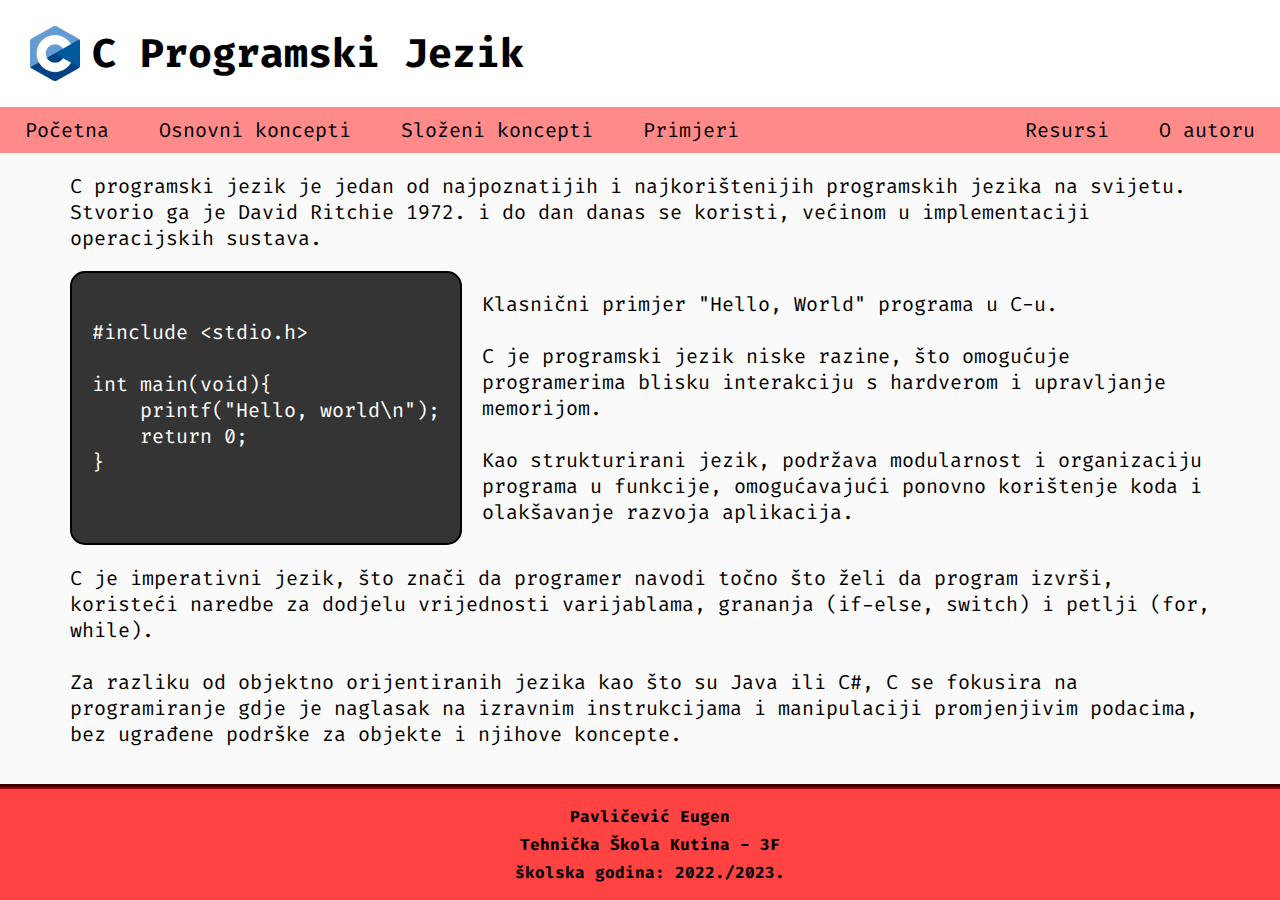
<file: index.html>
<!DOCTYPE html>
<meta charset="utf-8">

<html>
    <head>
        <title>C Programski Jezik</title>
        <link rel="stylesheet" href="css/main.css">
        <link rel="stylesheet" href="css/c.css">
        <link href='https://fonts.googleapis.com/css?family=Fira Code' rel="stylesheet">
    </head>
    <body>
        
        <div class="zaglavlje">
            <img src="mediji/c.png" style="width: 50px; vertical-align: middle;">
            <h1>C Programski Jezik</h1>
        </div>

        
        <div class="izbornik">
            <a href="index.html">Početna</a>
            <a href="stranice/osnove.html">Osnovni koncepti</a>
            <a href="stranice/slozeno.html">Složeni koncepti</a>
            <a href="stranice/primjeri.html">Primjeri</a>
            <a href="autor/opis.html" style="float: right;">O autoru</a>
            <a href="resursi/resursi.html" style="float: right;">Resursi</a>
        </div>

        
        <div class="centar">
            <p> 
                C programski jezik je jedan od najpoznatijih i najkorištenijih programskih jezika na svijetu. 
                Stvorio ga je David Ritchie 1972. i do dan danas se koristi, većinom u implementaciji operacijskih 
                sustava.
            </p>
            <div class="polovi">
                <div class="lijevo c" style="width: fit-content;">
#include &lt;stdio.h&gt;

int main(void){
    printf("Hello, world\n");
    return 0;
}
                </div>
                <div class="desno" style="width: auto;">
                    <p>
                        Klasnični primjer "Hello, World" programa u C-u.
                        <br><br>
                        C je programski jezik niske razine, što omogućuje programerima blisku 
                        interakciju s hardverom i upravljanje memorijom. 
                        <br><br>
                        Kao strukturirani jezik, podržava modularnost i organizaciju programa u 
                        funkcije, omogućavajući ponovno korištenje koda i olakšavanje razvoja aplikacija.
                    </p>
                </div>
            </div>
            <p>
                C je imperativni jezik, što znači da programer navodi točno što 
                želi da program izvrši, koristeći naredbe za dodjelu vrijednosti varijablama, 
                grananja (if-else, switch) i petlji (for, while).
                <br><br>
                Za razliku od objektno orijentiranih jezika kao 
                što su Java ili C#, C se fokusira na programiranje gdje je naglasak na 
                izravnim instrukcijama i manipulaciji promjenjivim podacima, 
                bez ugrađene podrške za objekte i njihove koncepte.
            </p>
        </div>

        
        <div class="podnozje" style="position: fixed; bottom: 0; width: 100%;">
            <p>Pavličević Eugen</p>
            <p>Tehnička Škola Kutina - 3F</p>
            <p>školska godina: 2022./2023.</p>
        </div>
    </body>
</html>
</file>
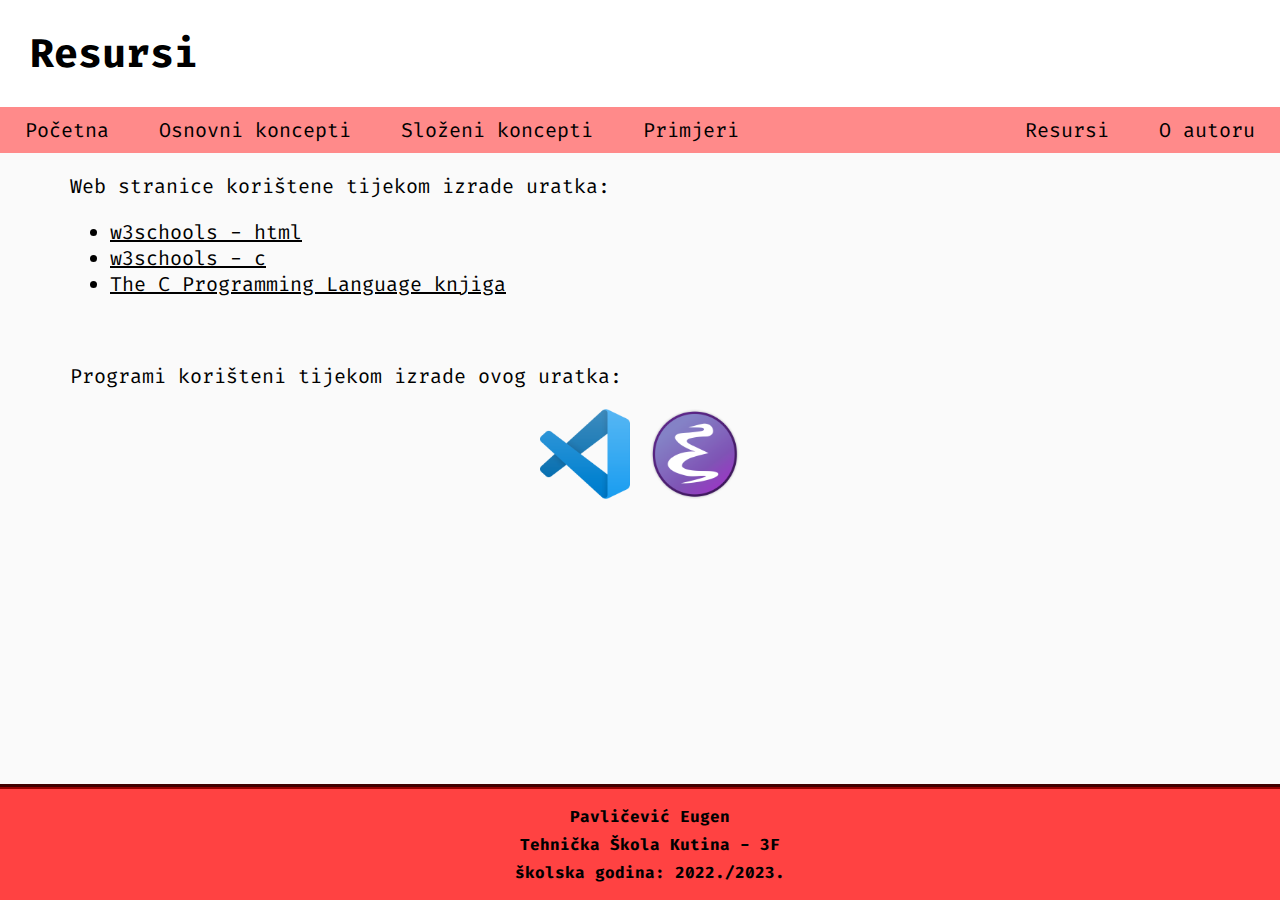
<file: resursi/resursi.html>
<!DOCTYPE html>
<html>
    <head>
        <title>Resursi</title>
        <link rel="stylesheet" href="../css/main.css">
        <link rel="stylesheet" href="../css/c.css">
        <link href='https://fonts.googleapis.com/css?family=Fira Code' rel="stylesheet">
        <style>
            img{
                width: 90px;
                padding-left: 10px;
                padding-right: 10px;
            }
        </style>
    </head>
    <body>
        <div class="zaglavlje">
            <h1>Resursi</h1>
        </div>
        <div class="izbornik">
            <a href="../index.html">Početna</a>
            <a href="../stranice/osnove.html">Osnovni koncepti</a>
            <a href="../stranice/slozeno.html">Složeni koncepti</a>
            <a href="../stranice/primjeri.html">Primjeri</a>
            <a href="../autor/opis.html" style="float: right;">O autoru</a>
            <a href="../resursi/resursi.html" style="float: right;">Resursi</a>
        </div>

        <div class="centar">
            <p>
                Web stranice korištene tijekom izrade uratka:
            </p>
            <ul>
                <li><a href="https://www.w3schools.com/html/" target="_blank">w3schools - html</a></li>
                <li><a href="https://www.w3schools.com/c/" target="_blank">w3schools - c</a></li>
                <li><a href="https://kremlin.cc/k&r.pdf" target="_blank">The C Programming Language knjiga</a></li>
            </ul>
            <br>
            <p>Programi korišteni tijekom izrade ovog uratka:</p>
            <div style="display: flex; justify-content: center;">
                <a href="https://code.visualstudio.com/" target="_blank"><img src="../mediji/vscode.png" ></a>
                <a href="https://www.gnu.org/software/emacs/" target="_blank"><img src="../mediji/emacs.png"></a>
            </div>
        </div>

        <div class="podnozje" style="position: fixed; bottom: 0; width: 100%;">
            <p>Pavličević Eugen</p>
            <p>Tehnička Škola Kutina - 3F</p>
            <p>školska godina: 2022./2023.</p>
        </div>
    </body>
</html>
</file>
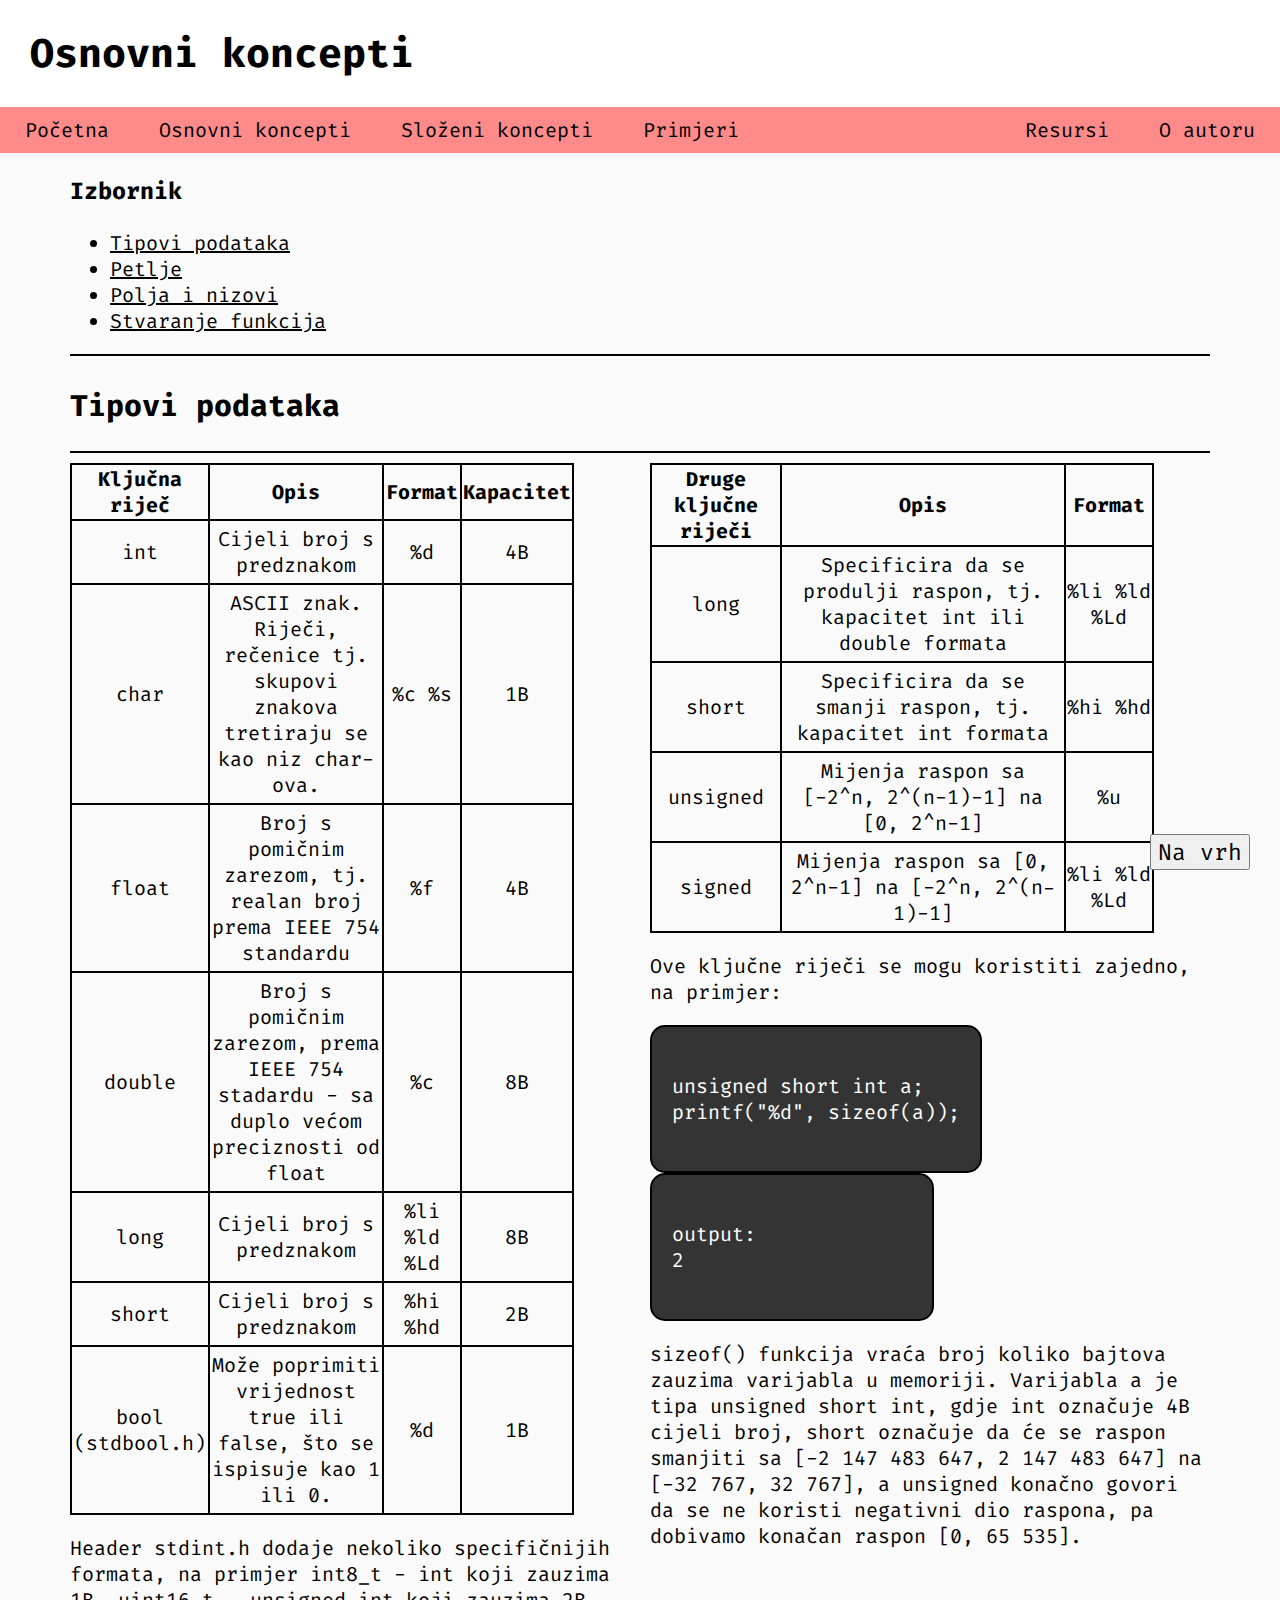
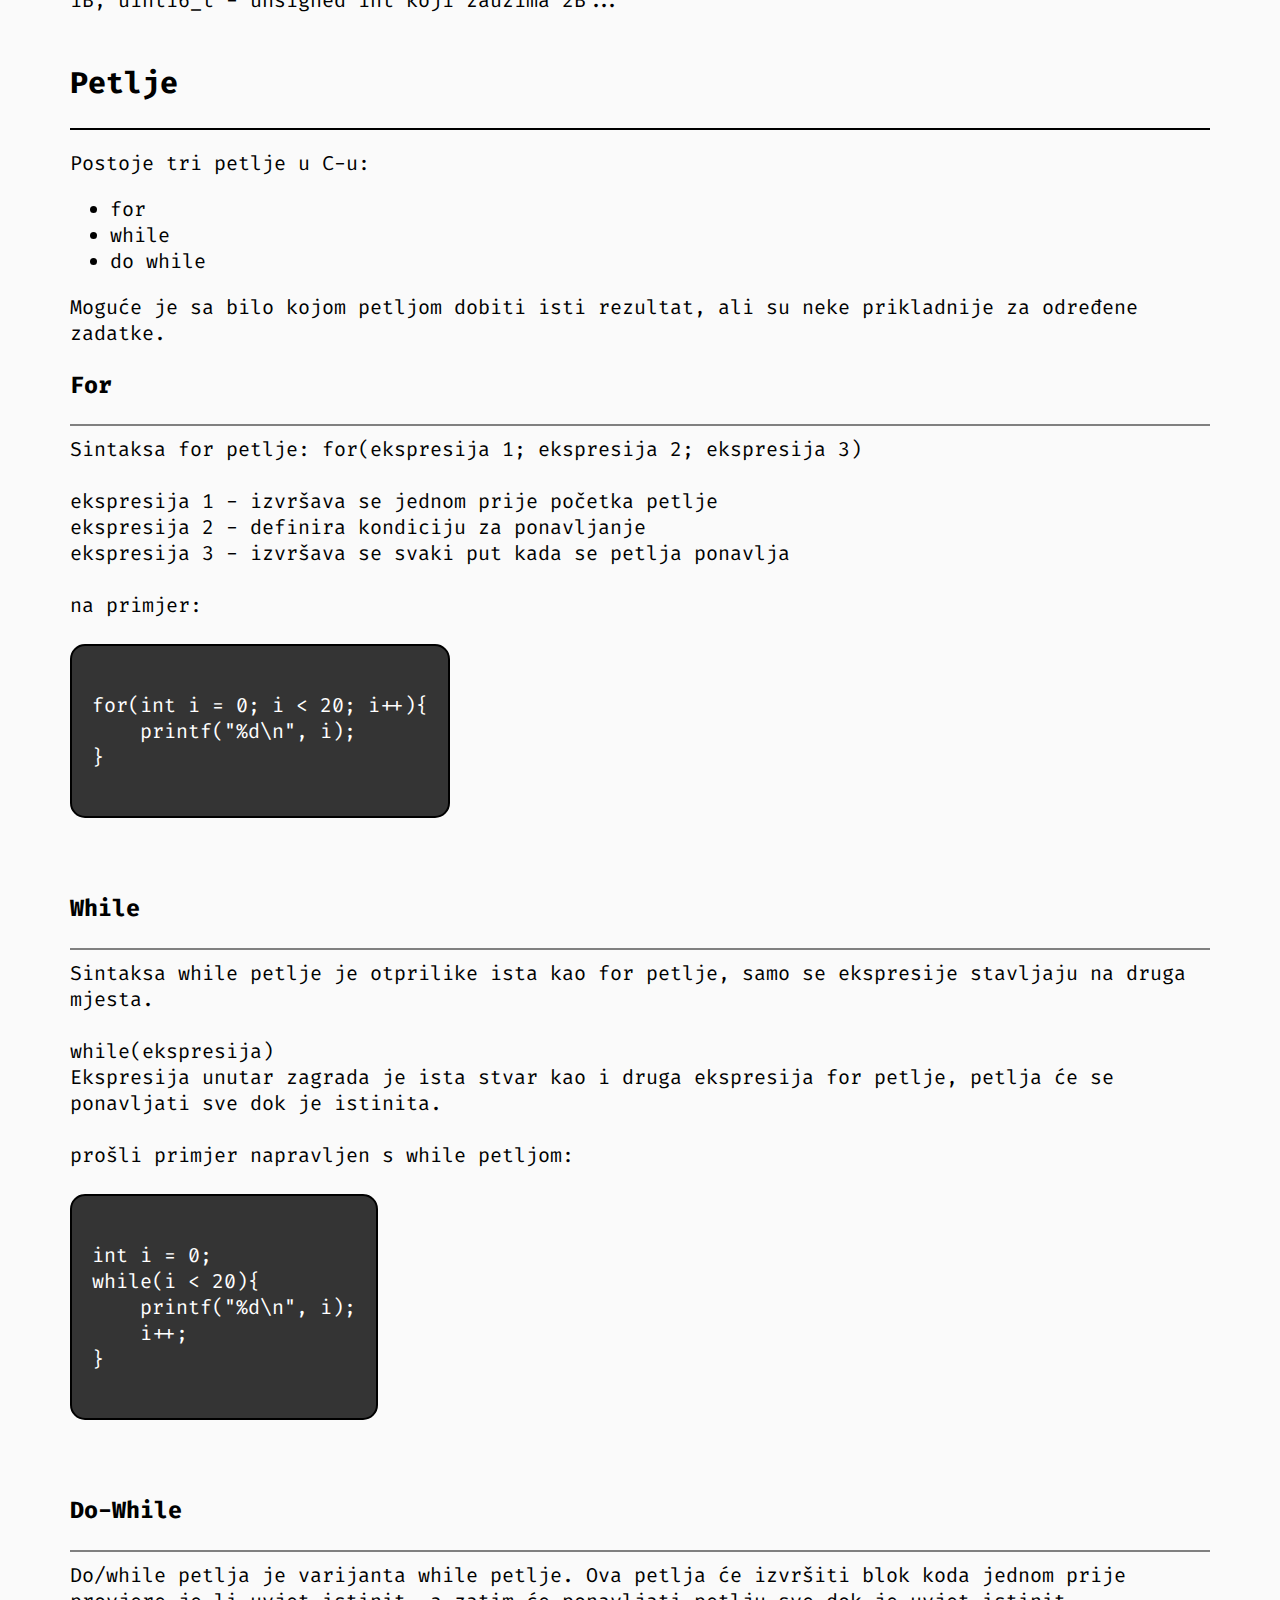
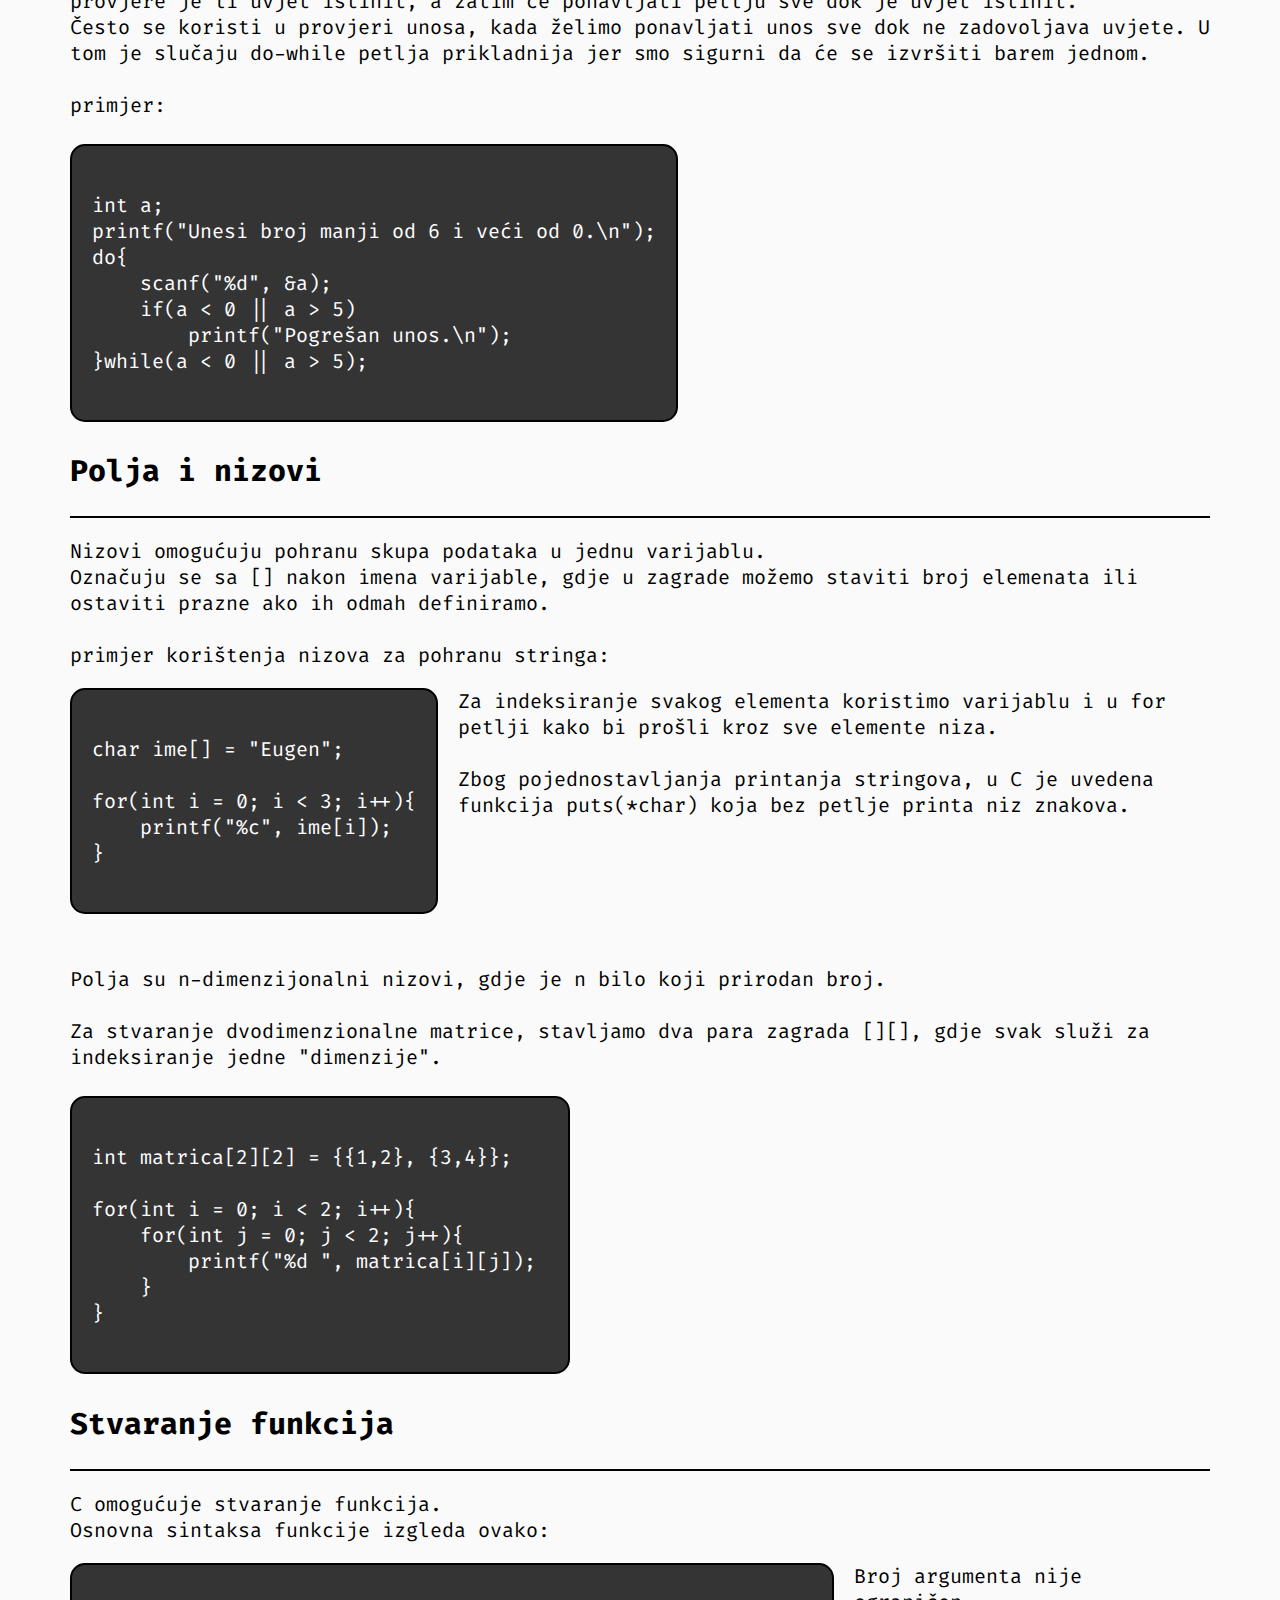
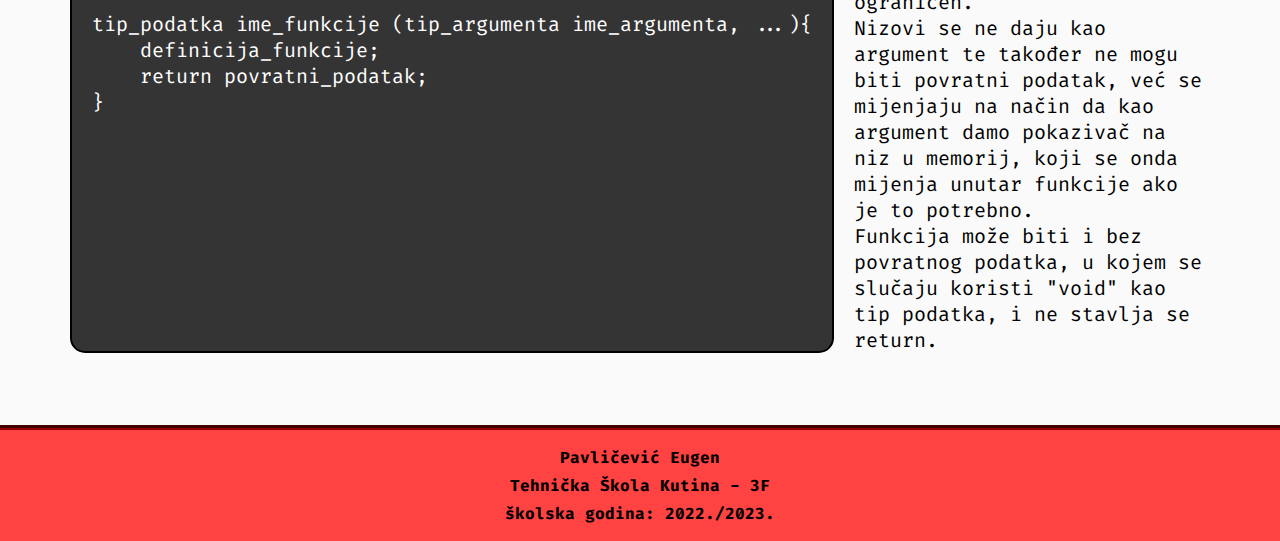
<file: stranice/osnove.html>
<!DOCTYPE html>
<html>
    <head>
        <title>Osnovni koncepti</title>
        <link rel="stylesheet" href="../css/main.css">
        <link rel="stylesheet" href="../css/c.css">
        <link href='https://fonts.googleapis.com/css?family=Fira Code' rel="stylesheet">
    </head>
    <body>
        <div class="zaglavlje">
            <h1>Osnovni koncepti</h1>
        </div>
        <div class="izbornik">
            <a href="../index.html">Početna</a>
            <a href="../stranice/osnove.html">Osnovni koncepti</a>
            <a href="../stranice/slozeno.html">Složeni koncepti</a>
            <a href="../stranice/primjeri.html">Primjeri</a>
            <a href="../autor/opis.html" style="float: right;">O autoru</a>
            <a href="../resursi/resursi.html" style="float: right;">Resursi</a>
        </div>

        <div class="centar">
            <h3>Izbornik</h3>
            <ul class="lista">
                <li><a href="#tipovi">Tipovi podataka</a></li>
                <li><a href="#petlje">Petlje</a></li>
                <li><a href="#polja">Polja i nizovi</a></li>
                <li><a href="#funkcije">Stvaranje funkcija</a></li>
            </ul>
            <hr>
            <h2 id="tipovi">Tipovi podataka</h2> <hr>
            <div class="polovi">
                <div class="lijevo" style="width: 50%;">
                    <table style="width: 90%;">
                        <tr>
                            <th>Ključna riječ</th>
                            <th>Opis</th>
                            <th>Format</th>
                            <th>Kapacitet</th>
                        </tr>
                        <tr>
                            <td>int</td>
                            <td>Cijeli broj s predznakom</td>
                            <td>%d</td>
                            <td>4B</td>
                        </tr>
                        <tr>
                            <td>char</td>
                            <td>ASCII znak. Riječi, rečenice tj. skupovi znakova tretiraju se kao niz char-ova.</td>
                            <td>%c %s</td>
                            <td>1B</td>
                        </tr>
                        <tr>
                            <td>float</td>
                            <td>Broj s pomičnim zarezom, tj. realan broj prema IEEE 754 standardu</td>
                            <td>%f</td>
                            <td>4B</td>
                        </tr>
                        <tr>
                            <td>double</td>
                            <td>Broj s pomičnim zarezom, prema IEEE 754 stadardu - sa duplo većom preciznosti od float</td>
                            <td>%c</td>
                            <td>8B</td>
                        </tr>
                        <tr>
                            <td>long</td>
                            <td>Cijeli broj s predznakom</td>
                            <td>%li %ld %Ld</td>
                            <td>8B</td>
                        </tr>
                        <tr>
                            <td>short</td>
                            <td>Cijeli broj s predznakom</td>
                            <td>%hi %hd</td>
                            <td>2B</td>
                        </tr>
                        <tr>
                            <td>bool (stdbool.h)</td>
                            <td>Može poprimiti vrijednost true ili false, što se ispisuje kao 1 ili 0.</td>
                            <td>%d</td>
                            <td>1B</td>
                        </tr>
                    </table>
                    <p>Header stdint.h dodaje nekoliko specifičnijih formata, na primjer int8_t - int koji zauzima 1B, uint16_t - unsigned int koji zauzima 2B...</p>
                </div>
                <div class="desno" style="width: 50%;">
                    <table style="width: 90%;">
                        <tr>
                            <th>Druge ključne riječi</th>
                            <th>Opis</th>
                            <th>Format</th>
                        </tr>
                        <tr>
                            <td>long</td>
                            <td>Specificira da se produlji raspon, tj. kapacitet int ili double formata</td>
                            <td>%li %ld %Ld</td>
                        </tr>
                        <tr>
                            <td>short</td>
                            <td>Specificira da se smanji raspon, tj. kapacitet int formata</td>
                            <td>%hi %hd</td>
                        </tr>
                        <tr>
                            <td>unsigned</td>
                            <td>Mijenja raspon sa [-2^n, 2^(n-1)-1] na [0, 2^n-1]</td>
                            <td>%u</td>
                        </tr>
                        <tr>
                            <td>signed</td>
                            <td>Mijenja raspon sa [0, 2^n-1] na [-2^n, 2^(n-1)-1]</td>
                            <td>%li %ld %Ld</td>
                        </tr>
                    </table>
                    <p>
                        Ove ključne riječi se mogu koristiti zajedno, na primjer:
                    </p>
                    <div class="c">
unsigned short int a;
printf("%d", sizeof(a));
                    </div>
                    <div class="c">
output:
2
                    </div>
                    <p>
                        sizeof() funkcija vraća broj koliko bajtova zauzima varijabla u memoriji. Varijabla a je tipa unsigned short int, gdje int označuje 4B cijeli broj, short
                        označuje da će se raspon smanjiti sa [-2 147 483 647, 2 147 483 647] na [-32 767, 32 767], a unsigned konačno govori da se ne koristi negativni dio raspona,
                        pa dobivamo konačan raspon [0, 65 535]. 
                    </p>
                </div>
            </div>
            <h2 id="petlje">Petlje</h2><hr>
            <div>
                <p>
                    Postoje tri petlje u C-u:
                    <ul>
                        <li>for</li>
                        <li>while</li>
                        <li>do while</li>
                    </ul>
                    Moguće je sa bilo kojom petljom dobiti isti rezultat, ali su neke prikladnije za određene zadatke. 
                    <h3>For</h3> <hr class="manji">
                    Sintaksa for petlje: for(ekspresija 1; ekspresija 2; ekspresija 3) <br><br>
                    ekspresija 1 - izvršava se jednom prije početka petlje <br>
                    ekspresija 2 - definira kondiciju za ponavljanje <br>
                    ekspresija 3 - izvršava se svaki put kada se petlja ponavlja
                    <br><br>
                    na primjer:
                    <br><br>
                    <div class="c">
for(int i = 0; i &lt; 20; i++){
    printf("%d\n", i);
}
                    </div>
                    <br><br><br>
                    <h3>While</h3> <hr class="manji">
                    
                    Sintaksa while petlje je otprilike ista kao for petlje, samo se ekspresije stavljaju na druga mjesta.
                    <br><br>
                    while(ekspresija) <br>
                    Ekspresija unutar zagrada je ista stvar kao i druga ekspresija for petlje, petlja će se ponavljati sve dok je istinita.
                    <br><br>
                    prošli primjer napravljen s while petljom:
                    <br><br>
                    <div class="c">   
int i = 0;
while(i &lt; 20){
    printf("%d\n", i);
    i++;
}
                    </div>
                    <br><br><br>
                    <h3>Do-While</h3> <hr class="manji">
                    Do/while petlja je varijanta while petlje. Ova petlja će izvršiti blok koda jednom prije 
                    provjere je li uvjet istinit, a zatim će ponavljati petlju sve dok je uvjet istinit.
                    <br>
                    Često se koristi u provjeri unosa, kada želimo ponavljati unos sve dok ne zadovoljava uvjete.
                    U tom je slučaju do-while petlja prikladnija jer smo sigurni da će se izvršiti barem jednom.
                    <br><br>
                    primjer:
                    <br><br>
                    <div class="c">
int a;
printf("Unesi broj manji od 6 i veći od 0.\n");
do{
    scanf("%d", &a);
    if(a &lt; 0 || a &gt; 5)
        printf("Pogrešan unos.\n");
}while(a &lt; 0 || a &gt; 5);
                    </div>
                </p>
            </div>
            <h2 id="polja">Polja i nizovi</h2> <hr>
            <div>
                <p>
                    Nizovi omogućuju pohranu skupa podataka u jednu varijablu. <br>
                    Označuju se sa [] nakon imena varijable, gdje u zagrade možemo staviti broj elemenata ili ostaviti prazne ako ih odmah definiramo.
                    <br><br>
                    primjer korištenja nizova za pohranu stringa:
                    
                    <div class="polovi">
                        <div class="lijevo c" style="width: fit-content;">
char ime[] = "Eugen";

for(int i = 0; i < 3; i++){
    printf("%c", ime[i]);
}
                        </div>
                        <div class="desno" style="width: auto;">
                            Za indeksiranje svakog elementa koristimo varijablu i u for petlji kako bi prošli kroz sve elemente niza. 
                            <br><br>
                            Zbog pojednostavljanja printanja stringova, u C je uvedena funkcija puts(*char) koja bez petlje printa niz znakova.
                        </div>
                    </div>
                    <br><br>
                    Polja su n-dimenzijonalni nizovi, gdje je n bilo koji prirodan broj. <br>
                    <br>
                    Za stvaranje dvodimenzionalne matrice, stavljamo dva para zagrada [][], gdje svak služi za indeksiranje jedne "dimenzije".
                    <br><br>
                    <div class="c">
int matrica[2][2] = &#123;{1,2}, {3,4}&#125;;

for(int i = 0; i < 2; i++){
    for(int j = 0; j < 2; j++){
        printf("%d ", matrica[i][j]); 
    }
}
                    </div>
                </p>
            </div>
            <h2 id="funkcije">Stvaranje funkcija</h2> <hr>
            <p>
                C omogućuje stvaranje funkcija. 
                <br>
                Osnovna sintaksa funkcije izgleda ovako: <br>
                <div class="polovi">
                    <div class="lijevo c" style="width: fit-content;">      
tip_podatka ime_funkcije (tip_argumenta ime_argumenta, ...){
    definicija_funkcije;
    return povratni_podatak;
}
                    </div>
                    <div class="desno" style="width: auto;">
                        Broj argumenta nije ograničen. 
                        <br>
                        Nizovi se ne daju kao argument te također ne mogu biti povratni podatak, već se mijenjaju na način da kao argument
                        damo pokazivač na niz u memorij, koji se onda mijenja unutar funkcije ako je to potrebno.
                        <br>
                        Funkcija može biti i bez povratnog podatka, u kojem se slučaju koristi "void" kao tip podatka, i ne stavlja se return.
                        <br>
                    </div>
                </div>
                <br><br>
            </p>
        </div>

        <button class="naVrh"><a href="#">Na vrh</a></button>

        <div class="podnozje">
            <p>Pavličević Eugen</p>
            <p>Tehnička Škola Kutina - 3F</p>
            <p>školska godina: 2022./2023.</p>
        </div>
    </body>
</html>
</file>
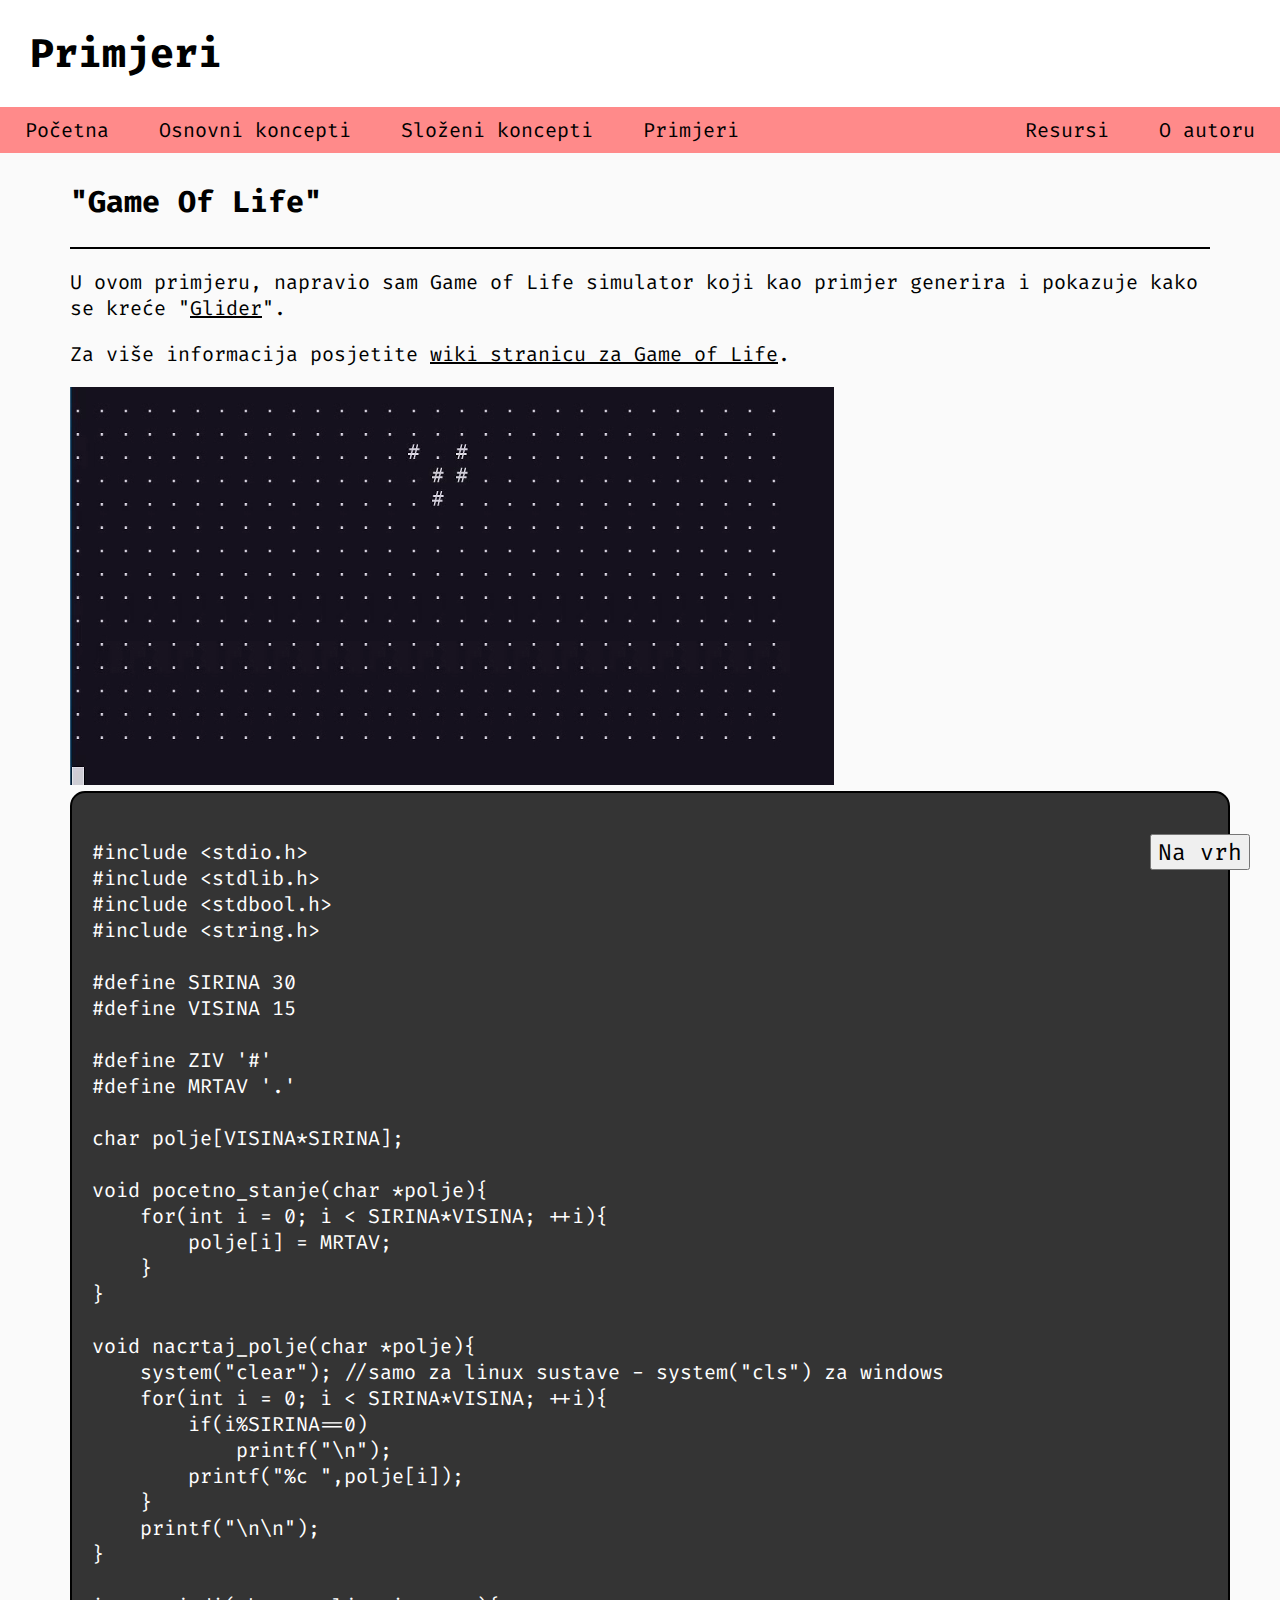
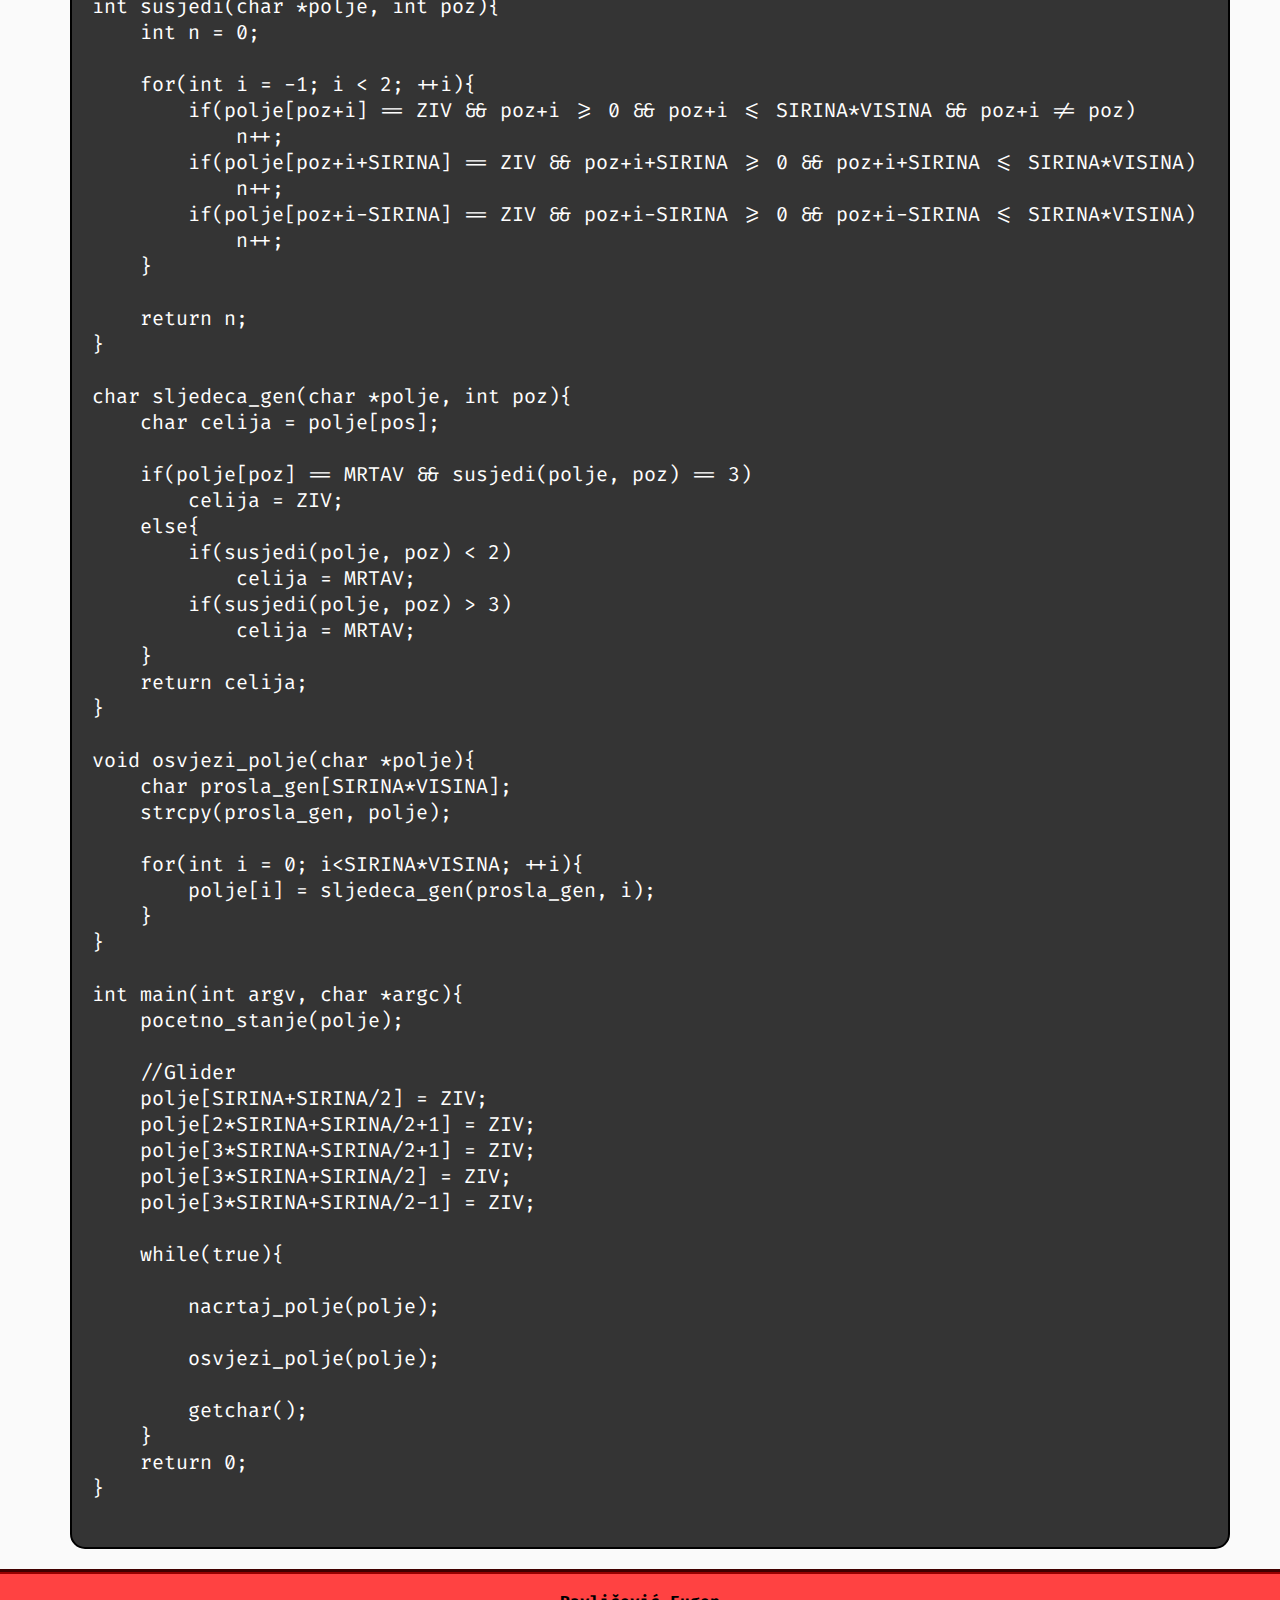
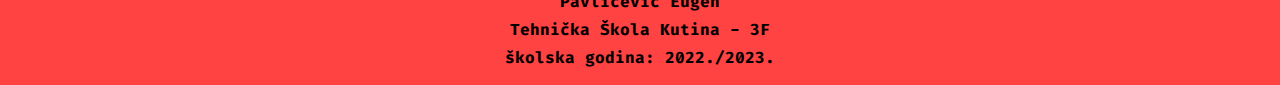
<file: stranice/primjeri.html>
<!DOCTYPE html>
<html>
    <head>
        <title>Primjeri</title>
        <link rel="stylesheet" href="../css/main.css">
        <link rel="stylesheet" href="../css/c.css">
        <link href='https://fonts.googleapis.com/css?family=Fira Code' rel="stylesheet">
    </head>
    <body>
        <div class="zaglavlje">
            <h1>Primjeri</h1>
        </div>
        <div class="izbornik">
            <a href="../index.html">Početna</a>
            <a href="../stranice/osnove.html">Osnovni koncepti</a>
            <a href="../stranice/slozeno.html">Složeni koncepti</a>
            <a href="../stranice/primjeri.html">Primjeri</a>
            <a href="../autor/opis.html" style="float: right;">O autoru</a>
            <a href="../resursi/resursi.html" style="float: right;">Resursi</a>
        </div>

        <div class="centar">
            <h2 id="gol">"Game Of Life"</h2>
            <hr>
            <p>U ovom primjeru, napravio sam Game of Life simulator koji kao primjer generira i pokazuje
            kako se kreće "<a href="https://conwaylife.com/wiki/Glider" target="_blank">Glider</a>".</p>
            <p>Za više informacija posjetite <a href="https://conwaylife.com/wiki/">wiki stranicu za Game of Life</a>.</p>
            
            <div>
                <video autoplay loop muted>
                    <source src="../mediji/gol.mp4" type="video/mp4">
                </video>
            </div>

            <div class="c">
#include &lt;stdio.h&gt;
#include &lt;stdlib.h&gt;
#include &lt;stdbool.h&gt;
#include &lt;string.h&gt;

#define SIRINA 30
#define VISINA 15

#define ZIV '#'
#define MRTAV '.'

char polje[VISINA*SIRINA];

void pocetno_stanje(char *polje){
    for(int i = 0; i &lt; SIRINA*VISINA; ++i){
        polje[i] = MRTAV;
    }
}

void nacrtaj_polje(char *polje){
    system("clear"); //samo za linux sustave - system("cls") za windows
    for(int i = 0; i &lt; SIRINA*VISINA; ++i){
        if(i%SIRINA==0)
            printf("\n");
        printf("%c ",polje[i]);
    }
    printf("\n\n");
}

int susjedi(char *polje, int poz){
    int n = 0;

    for(int i = -1; i &lt; 2; ++i){
        if(polje[poz+i] == ZIV && poz+i &gt;= 0 && poz+i &lt;= SIRINA*VISINA && poz+i != poz) 
            n++;
        if(polje[poz+i+SIRINA] == ZIV && poz+i+SIRINA &gt;= 0 && poz+i+SIRINA &lt;= SIRINA*VISINA) 
            n++;
        if(polje[poz+i-SIRINA] == ZIV && poz+i-SIRINA &gt;= 0 && poz+i-SIRINA &lt;= SIRINA*VISINA) 
            n++;
    }

    return n;
}

char sljedeca_gen(char *polje, int poz){
    char celija = polje[pos];

    if(polje[poz] == MRTAV && susjedi(polje, poz) == 3) 
        celija = ZIV;
    else{
        if(susjedi(polje, poz) &lt; 2) 
            celija = MRTAV;
        if(susjedi(polje, poz) &gt; 3) 
            celija = MRTAV;
    }
    return celija;
}

void osvjezi_polje(char *polje){
    char prosla_gen[SIRINA*VISINA];
    strcpy(prosla_gen, polje);

    for(int i = 0; i&lt;SIRINA*VISINA; ++i){
        polje[i] = sljedeca_gen(prosla_gen, i);
    }
}

int main(int argv, char *argc){
    pocetno_stanje(polje);

    //Glider
    polje[SIRINA+SIRINA/2] = ZIV;
    polje[2*SIRINA+SIRINA/2+1] = ZIV;
    polje[3*SIRINA+SIRINA/2+1] = ZIV;
    polje[3*SIRINA+SIRINA/2] = ZIV;
    polje[3*SIRINA+SIRINA/2-1] = ZIV;

    while(true){
        
        nacrtaj_polje(polje);

        osvjezi_polje(polje);

        getchar();
    }
    return 0;
}
            </div>
        </div>

        <button class="naVrh"><a href="#">Na vrh</a></button>

        <div class="podnozje">
            <p>Pavličević Eugen</p>
            <p>Tehnička Škola Kutina - 3F</p>
            <p>školska godina: 2022./2023.</p>
        </div>
    </body>
</html>
</file>
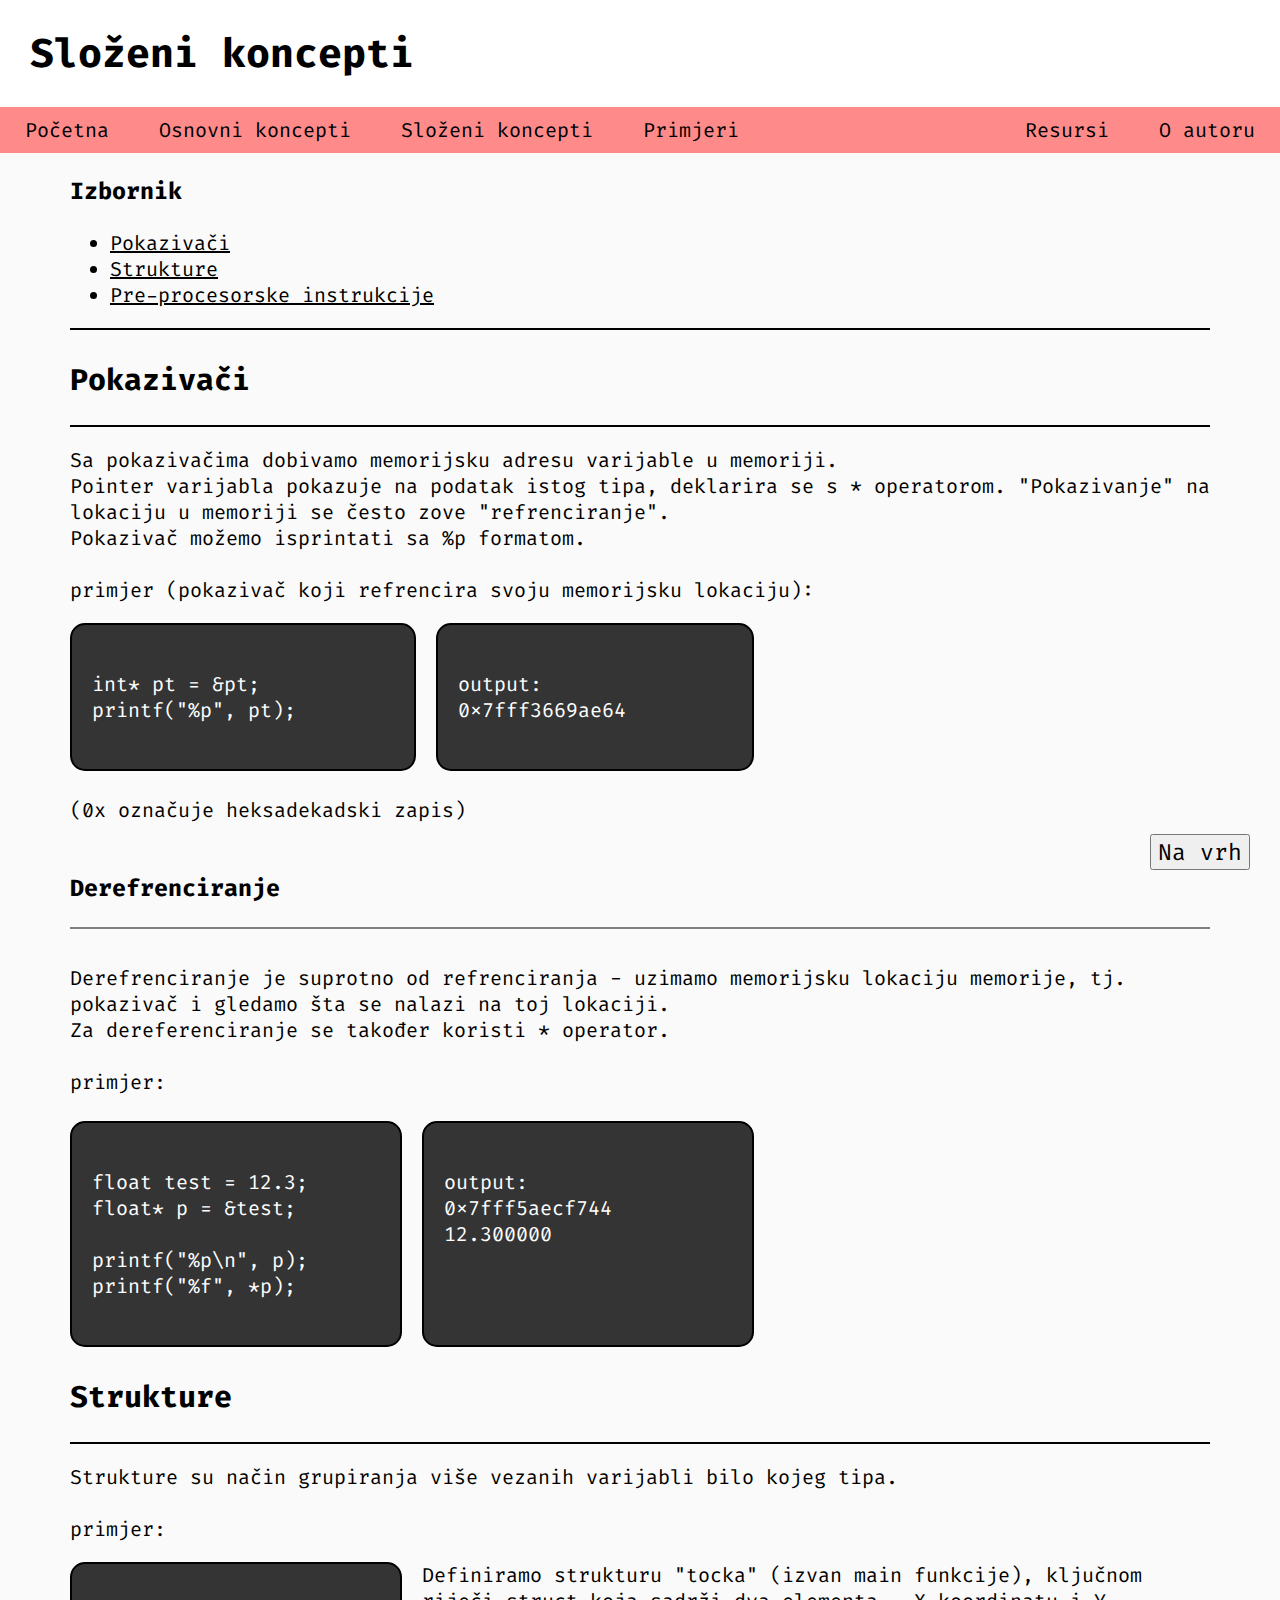
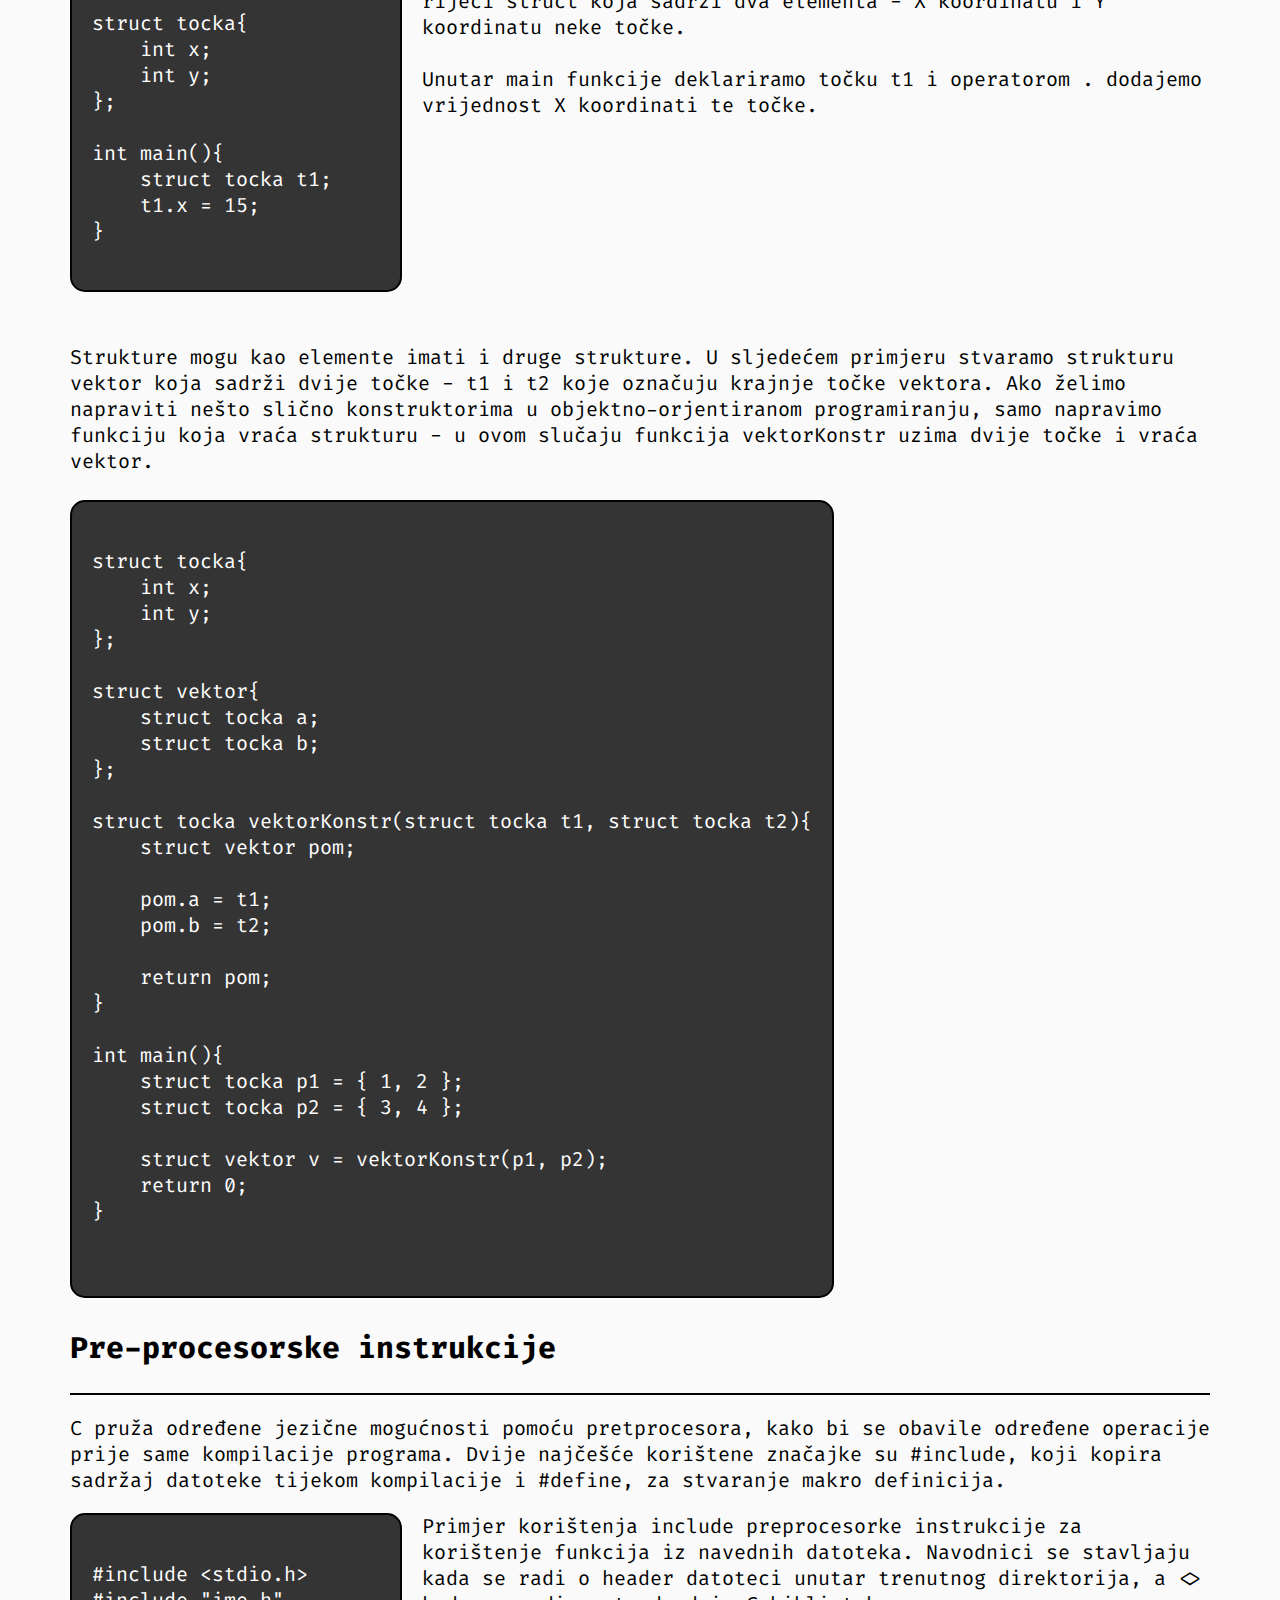
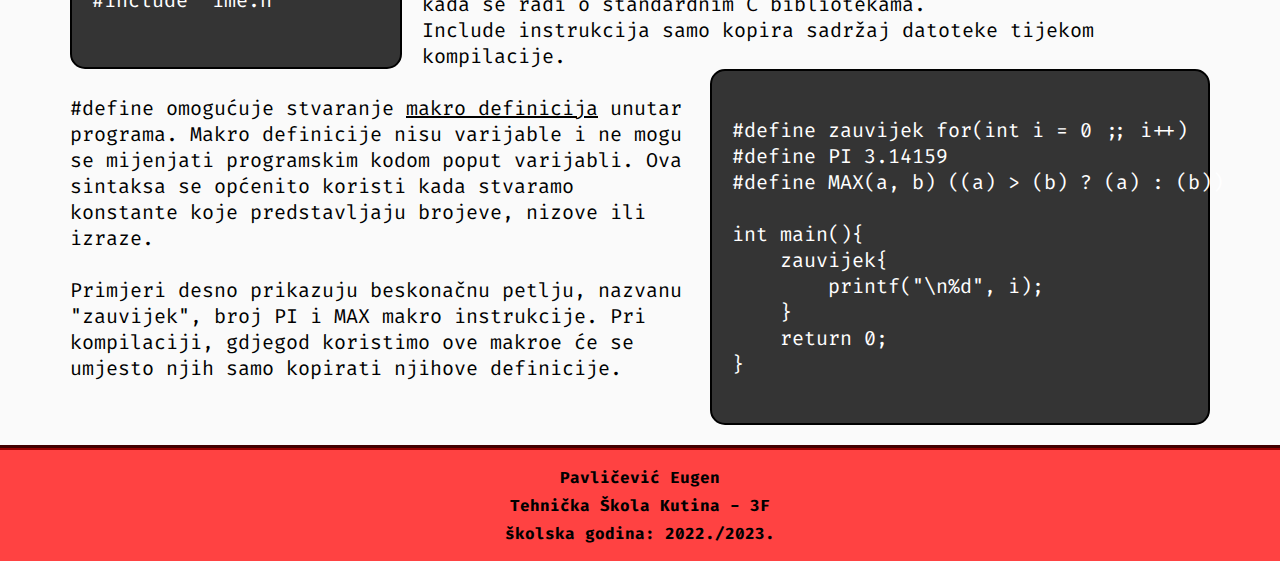
<file: stranice/slozeno.html>
<!DOCTYPE html>
<html>
    <head>
        <title>Složeni koncepti</title>
        <link rel="stylesheet" href="../css/main.css">
        <link rel="stylesheet" href="../css/c.css">
        <link href='https://fonts.googleapis.com/css?family=Fira Code' rel="stylesheet">
    </head>
    <body>
        <div class="zaglavlje">
            <h1>Složeni koncepti</h1>
        </div>
        <div class="izbornik">
            <a href="../index.html">Početna</a>
            <a href="../stranice/osnove.html">Osnovni koncepti</a>
            <a href="../stranice/slozeno.html">Složeni koncepti</a>
            <a href="../stranice/primjeri.html">Primjeri</a>
            <a href="../autor/opis.html" style="float: right;">O autoru</a>
            <a href="../resursi/resursi.html" style="float: right;">Resursi</a>
        </div>

        <div class="centar">
            <h3>Izbornik</h3>
            <ul class="lista">
                <li><a href="#pok">Pokazivači</a></li>
                <li><a href="#struct">Strukture</a></li>
                <li><a href="#proc">Pre-procesorske instrukcije</a></li>
            </ul>
            <hr>
            <h2 id="pok">Pokazivači</h2> <hr>
            <div>
                <p>
                    Sa pokazivačima dobivamo memorijsku adresu varijable u memoriji.
                    <br>
                    Pointer varijabla pokazuje na podatak istog tipa, deklarira se s * operatorom.
                    "Pokazivanje" na lokaciju u memoriji se često zove "refrenciranje".
                    <br>
                    Pokazivač možemo isprintati sa %p formatom.
                    <br><br>
                    primjer (pokazivač koji refrencira svoju memorijsku lokaciju):
                    <div class="polovi" style="width: fit-content;">
                        <div class="lijevo c">
int* pt = &amp;pt;
printf("%p", pt);
                        </div>
                        <div class="desno c">
output:
0x7fff3669ae64
                        </div>
                    </div>
                    <br>
                    (0x označuje heksadekadski zapis)
                    <br><br>
                    <h3>Derefrenciranje</h3><hr class="manji"><br>
                    Derefrenciranje je suprotno od refrenciranja - uzimamo memorijsku lokaciju memorije, tj. 
                    pokazivač i gledamo šta se nalazi na toj lokaciji.<br>

                    Za dereferenciranje se također koristi * operator.<br><br>
                    primjer: <br><br>
                    <div class="polovi">
                        <div class="lijevo c" style="width: fit-content;">
float test = 12.3;
float* p = &amp;test;

printf("%p\n", p);
printf("%f", *p);
                        </div>
                        <div class="desno c" style="width: fit-content;">
output:
0x7fff5aecf744
12.300000
                        </div>
                    </div>
                </p>
            </div>
            <h2 id="struct">Strukture</h2> <hr>
            <div>
                <p>
                    Strukture su način grupiranja više vezanih varijabli bilo kojeg tipa.
                    <br><br>
                    primjer: <br>
                    <div class="polovi">
                        <div class="lijevo c" style="width: fit-content;">
struct tocka{
    int x;
    int y;
};

int main(){
    struct tocka t1;
    t1.x = 15;
}
                        </div>
                        <div class="desno" style="width: fit-content;">
                            Definiramo strukturu "tocka" (izvan main funkcije), ključnom riječi struct koja sadrži
                            dva elementa - X koordinatu i Y koordinatu neke točke. 
                            <br><br>
                            Unutar main funkcije deklariramo točku t1 i operatorom . dodajemo vrijednost X
                            koordinati te točke.
                        </div>
                    </div>
                    <br><br>
                    Strukture mogu kao elemente imati i druge strukture. U sljedećem primjeru stvaramo strukturu
                    vektor koja sadrži dvije točke - t1 i t2 koje označuju krajnje točke vektora. Ako želimo 
                    napraviti nešto slično konstruktorima u objektno-orjentiranom programiranju, 
                    samo napravimo funkciju koja vraća strukturu - u ovom slučaju funkcija vektorKonstr uzima
                    dvije točke i vraća vektor.
                    <br><br>
                    <div class="c">
struct tocka{
    int x;
    int y;
};

struct vektor{
    struct tocka a;
    struct tocka b;
};

struct tocka vektorKonstr(struct tocka t1, struct tocka t2){
    struct vektor pom;

    pom.a = t1;
    pom.b = t2;
    
    return pom;
}

int main(){
    struct tocka p1 = { 1, 2 };
    struct tocka p2 = { 3, 4 };

    struct vektor v = vektorKonstr(p1, p2);
    return 0;
}
                       
                    </div>
                </p>
            </div>
            <h2 id="proc">Pre-procesorske instrukcije</h2> <hr>
            <div>
                <p>
                    C pruža određene jezične mogućnosti pomoću pretprocesora, kako bi se obavile određene operacije prije 
                    same kompilacije programa. Dvije najčešće korištene značajke su #include, koji kopira
                    sadržaj datoteke tijekom kompilacije i #define, za stvaranje makro definicija.
                    <div class="polovi">
                        <div class="lijevo c" style="width: auto;">
#include &lt;stdio.h&gt;
#include "ime.h"
                        </div>
                        <div class="desno" style="width: auto;">
                            Primjer korištenja include preprocesorke instrukcije za korištenje funkcija
                            iz navednih datoteka. Navodnici se stavljaju kada se radi o header datoteci
                            unutar trenutnog direktorija, a <> kada se radi o standardnim C bibliotekama.
                            <br>
                            Include instrukcija samo kopira sadržaj datoteke tijekom kompilacije.
                        </div>
                    </div>
                    <div class="polovi">
                        <div class="lijevo" style="width: auto;">
                            <br>
                            #define omogućuje stvaranje <a href="https://en.wikipedia.org/wiki/Macro_(computer_science)">makro definicija</a> unutar programa.
                            Makro definicije nisu varijable i ne mogu se mijenjati programskim kodom 
                            poput varijabli. Ova sintaksa se općenito koristi kada stvaramo konstante 
                            koje predstavljaju brojeve, nizove ili izraze.
                            <br><br>
                            Primjeri desno prikazuju beskonačnu petlju, nazvanu "zauvijek", broj PI i MAX makro
                            instrukcije. Pri kompilaciji, gdjegod koristimo ove makroe će se umjesto njih samo
                            kopirati njihove definicije.
                        </div>
                        <div class="desno c">
#define zauvijek for(int i = 0 ;; i++)
#define PI 3.14159
#define MAX(a, b) ((a) > (b) ? (a) : (b))

int main(){
    zauvijek{
        printf("\n%d", i);
    }
    return 0;
}
                        </div>
                    </div>
                </p>
            </div>
        </div>

        <button class="naVrh"><a href="#">Na vrh</a></button>

        <div class="podnozje">
            <p>Pavličević Eugen</p>
            <p>Tehnička Škola Kutina - 3F</p>
            <p>školska godina: 2022./2023.</p>
        </div>
    </body>
</html>
</file>
<file: css/main.css>
html{
    scroll-behavior: smooth;
}

body{
    margin: 0;
    background-color: rgb(250, 250, 250);
    padding: 0px; /* 0px  --  isprobaj 10px poslije */
}

* {
    font-family: "Fira Code";
}

h2{
    padding-top: 5px;
}

hr{
    border: 1px solid black;
}
.manji{
    border: 1px solid gray;
}

.zaglavlje{
    background-color: white;
    padding-left: 30px;
    text-align: left;
    font-size: 20px;
}

.zaglavlje h1{
    display: inline-block; 
    vertical-align: middle;
}

.izbornik{
    overflow: hidden;
    background-color: rgb(255, 138, 138);
}

.izbornik a, a:visited{
    float:left;
    
    padding: 10px 25px 10px 25px;

    font-size: 20px;
    text-align: center;
    text-decoration: none;
    color: black;
}

table, th, td{
    border: solid 2px black;
    border-collapse: collapse;
}

.izbornik a:hover{
    background-color: rgb(240, 130, 130);
}

.centar{
    margin: 20px;
    padding-left: 50px;
    padding-right: 50px;

    font-size: 20px;
    text-decoration: none;
    color: black;
}

.polovi{
    display: flex;
    width: 100%;
}
.polovi .lijevo{
    float: left;
    width: 60%;
}
.polovi .desno{
    float: left;
    width: 40%;
    margin-left: 20px;
}

.podnozje{
    text-align: center;
    font-weight: bold;
    background-color: rgb(255, 66, 66);
    padding: 10px;
    border-top: 5px groove rgb(149, 0, 0);
}

.podnozje p{
    margin: 7px;
}

td, th {
    text-align: center;
}
td{
    padding-top: 1%;
    padding-bottom: 1%;
}

/* za izbornik sadržaja stranice (ul)*/
.lista a{
    color: black;
    text-decoration:underline;
    font-size: 20px;
}

a{
    color: black;
    text-decoration: underline;
}

.naVrh{
    position: fixed;
    right: 30px;
    bottom: 30px;
    font-size: 23px;
}
.naVrh a{
    text-decoration: none;
}
</file>
<file: css/c.css>
.c{
    display: inline-block;

    font-family: "Fira Code";
    font-size: 20px;
    color:white;
    text-align: left;
    white-space: pre;
    padding: 20px;

    border-radius: 15px;
    border: 2px solid black;

    background-color: rgb(52, 52, 52);
}
</file>
